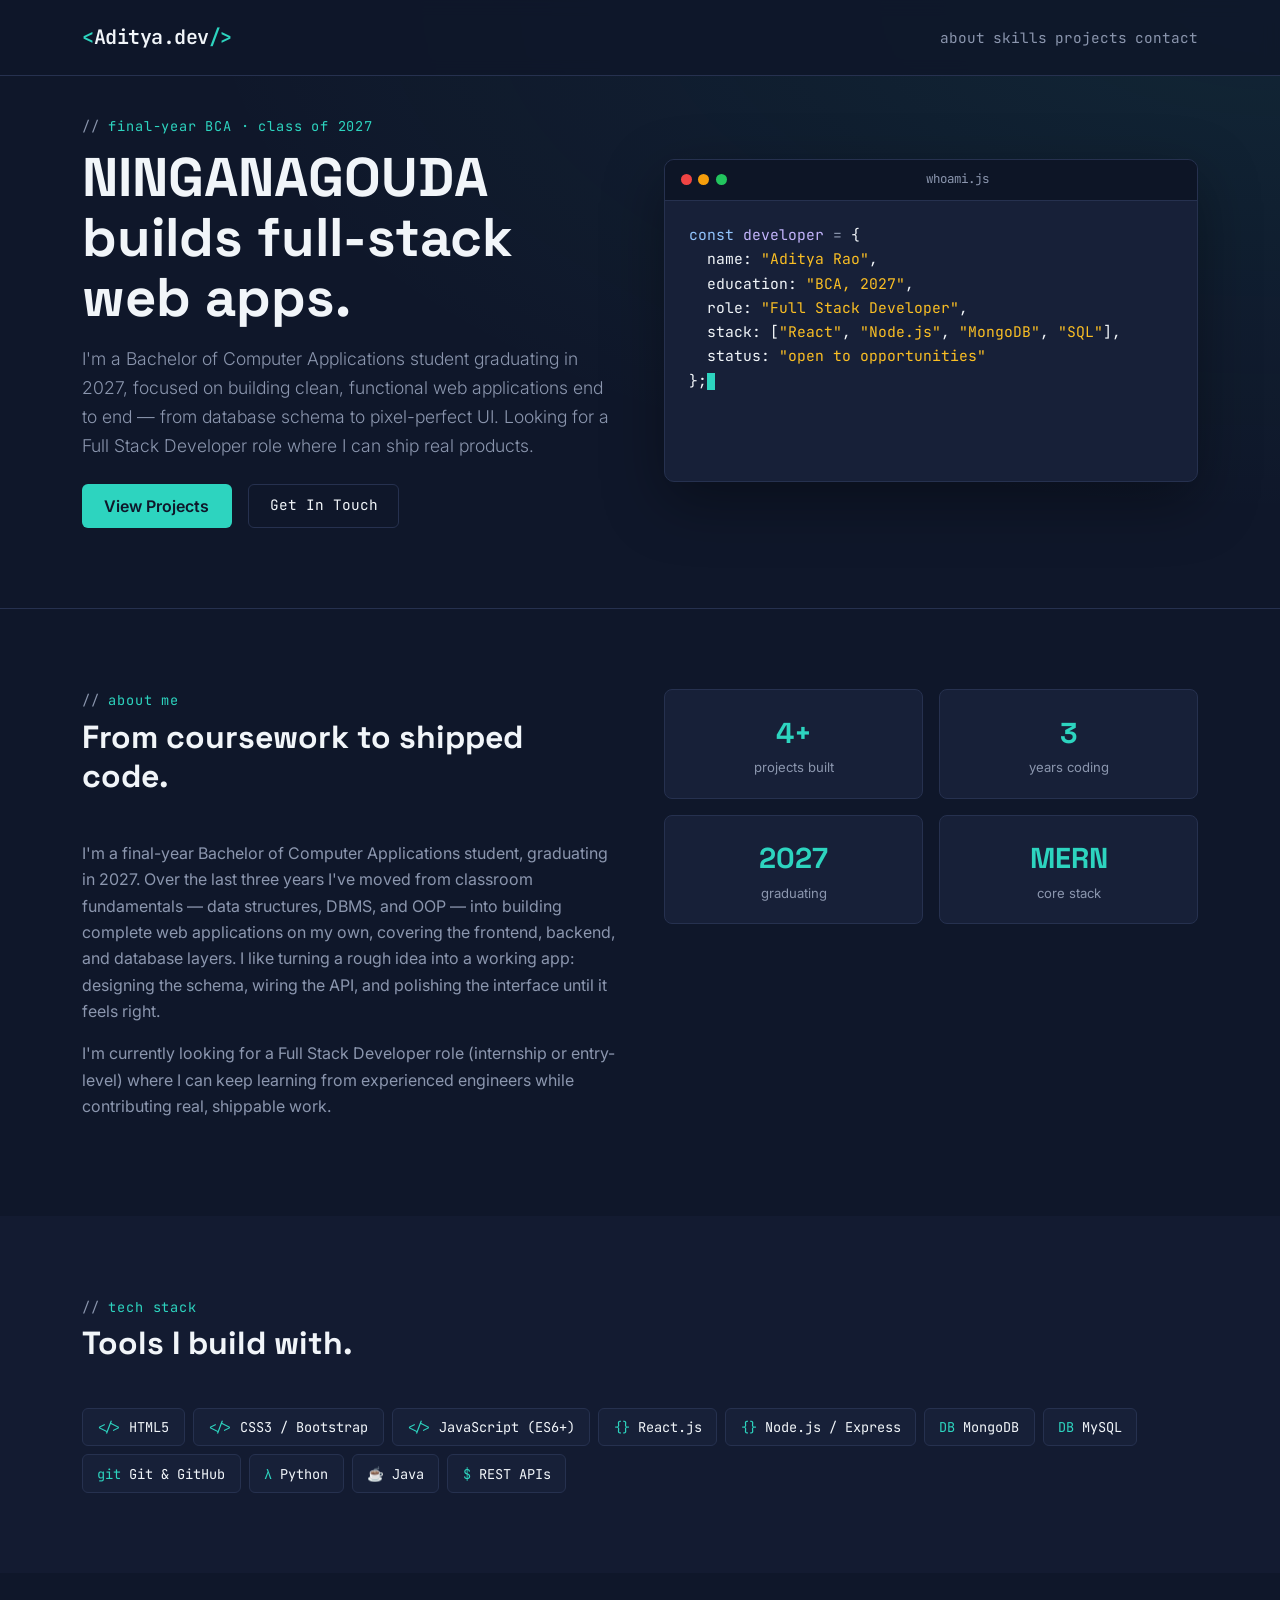
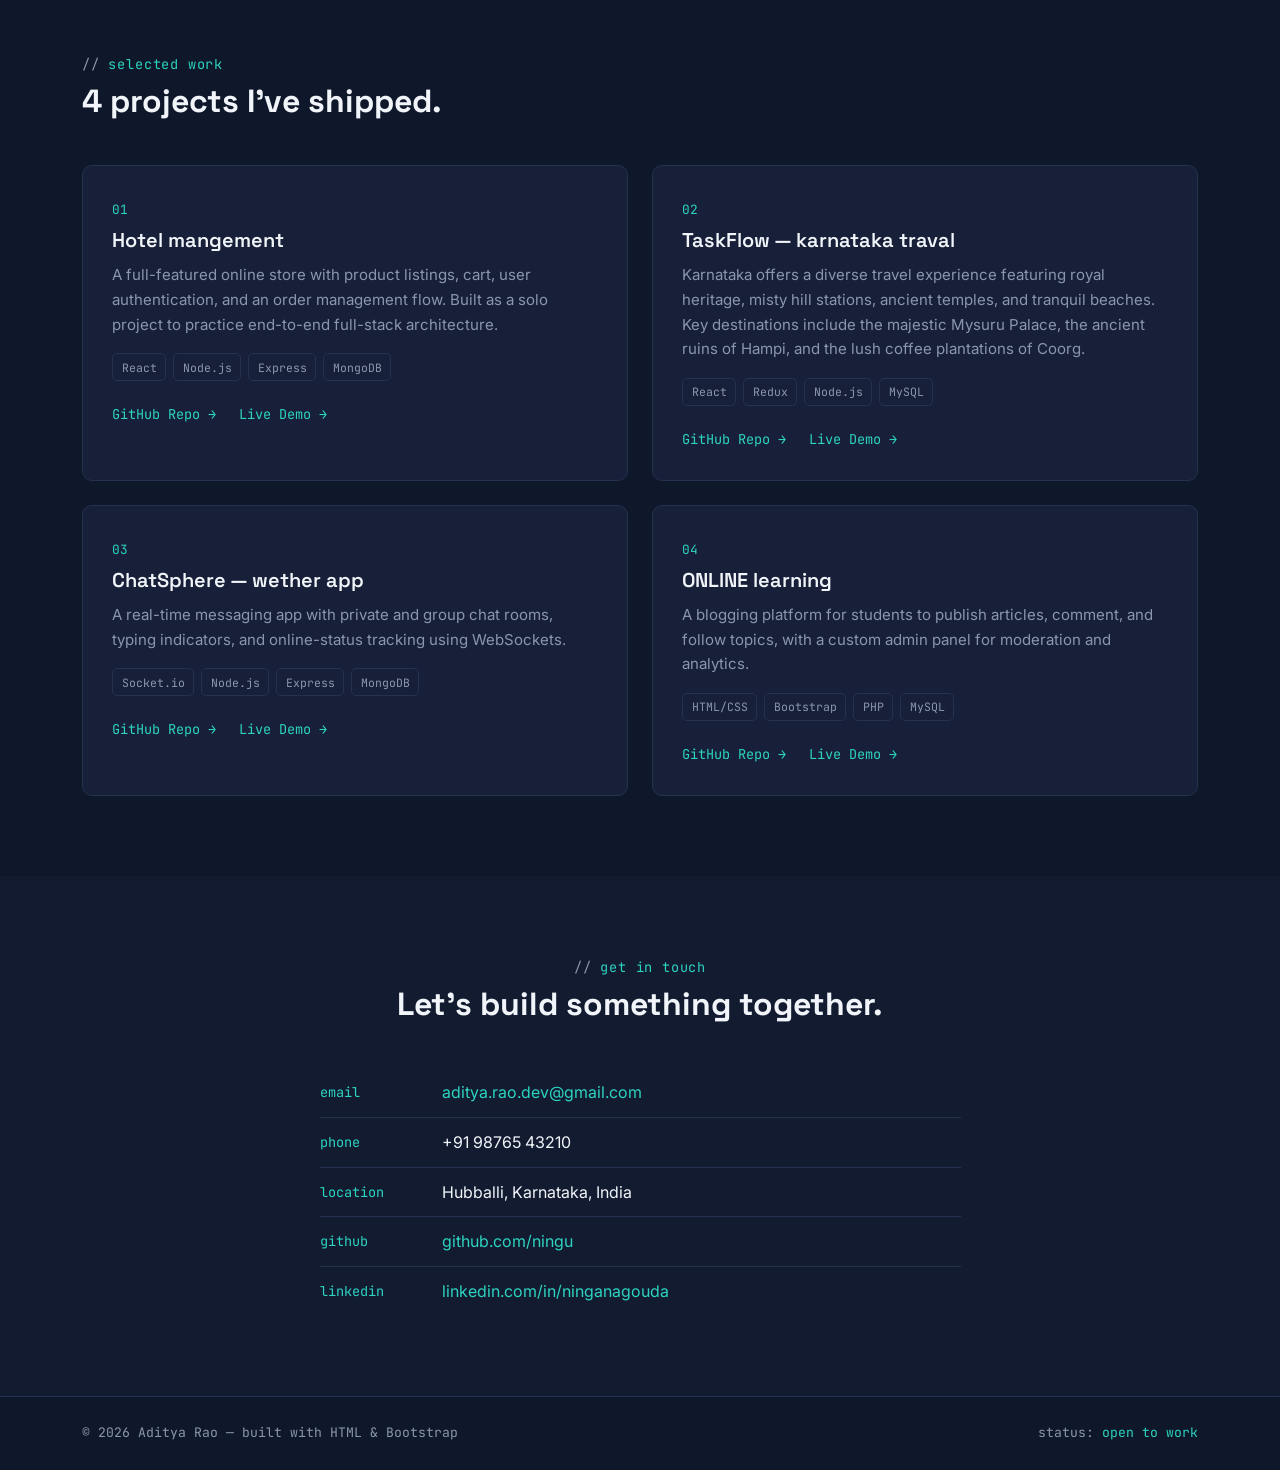
<file: index.html>
<!DOCTYPE html>
<html lang="en">
<head>
<meta charset="UTF-8">
<meta name="viewport" content="width=device-width, initial-scale=1.0">
<title>NINSANAGOUDA  — Full Stack Developer</title>

<link rel="preconnect" href="https://fonts.googleapis.com">
<link href="https://fonts.googleapis.com/css2?family=Space+Grotesk:wght@500;600;700&family=Inter:wght@400;500;600&family=JetBrains+Mono:wght@400;500;600&display=swap" rel="stylesheet">

<link href="https://cdn.jsdelivr.net/npm/bootstrap@5.3.3/dist/css/bootstrap.min.css" rel="stylesheet">

<style>
  :root{
    --bg:        #0F172A;
    --bg-alt:    #131B31;
    --panel:     #172038;
    --line:      #26314F;
    --text:      #F1F5F9;
    --muted:     #8B96AE;
    --accent:    #2DD4BF;
    --accent-2:  #FBBF24;
  }

  ::selection{ background:var(--accent); color:#0F172A; }

  body{
    background:var(--bg);
    color:var(--text);
    font-family:'Inter', sans-serif;
    line-height:1.65;
  }

  h1, h2, h3, .display-font{
    font-family:'Space Grotesk', sans-serif;
  }

  .mono{ font-family:'JetBrains Mono', monospace; }

  a{ color:var(--accent); text-decoration:none; }
  a:hover{ color:var(--accent-2); }

  /* ---------- Nav ---------- */
  .navbar{
    background:rgba(15,23,42,0.85);
    backdrop-filter:blur(8px);
    border-bottom:1px solid var(--line);
  }
  .navbar-brand{
    font-family:'JetBrains Mono', monospace;
    font-weight:600;
    color:var(--text) !important;
    letter-spacing:-0.5px;
  }
  .navbar-brand .bracket{ color:var(--accent); }
  .nav-link{
    color:var(--muted) !important;
    font-family:'JetBrains Mono', monospace;
    font-size:0.9rem;
    margin-left:0.5rem;
  }
  .nav-link:hover{ color:var(--accent) !important; }

  /* ---------- Hero / terminal ---------- */
  .hero{
    padding:7rem 0 5rem;
    border-bottom:1px solid var(--line);
    background:
      radial-gradient(ellipse at top right, rgba(45,212,191,0.08), transparent 60%),
      var(--bg);
  }
  .eyebrow{
    font-family:'JetBrains Mono', monospace;
    color:var(--accent);
    font-size:0.85rem;
    letter-spacing:0.06em;
  }
  .eyebrow::before{ content:"// "; color:var(--muted); }

  .hero h1{
    font-size:clamp(2.2rem, 5vw, 3.4rem);
    font-weight:700;
    line-height:1.1;
    margin:0.6rem 0 1rem;
  }
  .hero .lead{
    color:var(--muted);
    font-size:1.1rem;
    max-width:34rem;
  }

  .btn-accent{
    background:var(--accent);
    color:#0F172A;
    font-weight:600;
    border:none;
    padding:0.65rem 1.4rem;
  }
  .btn-accent:hover{ background:#5eead4; color:#0F172A; }
  .btn-outline-mono{
    border:1px solid var(--line);
    color:var(--text);
    font-family:'JetBrains Mono', monospace;
    font-size:0.9rem;
    padding:0.6rem 1.3rem;
  }
  .btn-outline-mono:hover{ border-color:var(--accent); color:var(--accent); }

  /* terminal card */
  .terminal{
    background:var(--panel);
    border:1px solid var(--line);
    border-radius:10px;
    box-shadow:0 20px 60px rgba(0,0,0,0.35);
    overflow:hidden;
  }
  .terminal-bar{
    background:#0D1526;
    padding:0.6rem 1rem;
    display:flex;
    align-items:center;
    gap:0.4rem;
    border-bottom:1px solid var(--line);
  }
  .dot{ width:11px; height:11px; border-radius:50%; }
  .dot.red{ background:#ef4444; }
  .dot.yellow{ background:#f59e0b; }
  .dot.green{ background:#22c55e; }
  .terminal-title{
    margin-left:auto; margin-right:auto;
    font-family:'JetBrains Mono', monospace;
    color:var(--muted);
    font-size:0.78rem;
  }
  .terminal-body{
    padding:1.4rem 1.5rem;
    font-family:'JetBrains Mono', monospace;
    font-size:0.92rem;
    min-height:280px;
  }
  .tk-key{ color:#93c5fd; }
  .tk-str{ color:#fbbf24; }
  .tk-punc{ color:var(--muted); }
  .tk-const{ color:#c4b5fd; }
  .cursor{
    display:inline-block; width:8px; height:1.1em;
    background:var(--accent); vertical-align:text-bottom;
    animation:blink 1s steps(1) infinite;
  }
  @keyframes blink{ 50%{ opacity:0; } }

  /* ---------- Section shells ---------- */
  section{ padding:5rem 0; }
  .section-alt{ background:var(--bg-alt); }
  .section-head{ margin-bottom:2.8rem; }
  .section-head .eyebrow{ display:block; margin-bottom:0.4rem; }
  .section-head h2{ font-size:2rem; font-weight:700; }

  /* ---------- About ---------- */
  .stat-box{
    border:1px solid var(--line);
    border-radius:8px;
    padding:1.2rem 1rem;
    background:var(--panel);
    text-align:center;
  }
  .stat-box .num{
    font-family:'Space Grotesk', sans-serif;
    font-size:1.8rem; font-weight:700; color:var(--accent);
  }
  .stat-box .lbl{ color:var(--muted); font-size:0.82rem; }

  /* ---------- Skills ---------- */
  .skill-pill{
    border:1px solid var(--line);
    background:var(--panel);
    color:var(--text);
    font-family:'JetBrains Mono', monospace;
    font-size:0.85rem;
    padding:0.45rem 0.9rem;
    border-radius:6px;
    display:inline-flex;
    align-items:center;
    gap:0.5rem;
  }
  .skill-pill .tag{ color:var(--accent); }

  /* ---------- Projects ---------- */
  .proj-card{
    background:var(--panel);
    border:1px solid var(--line);
    border-radius:10px;
    padding:1.8rem;
    height:100%;
    transition:transform .2s ease, border-color .2s ease;
  }
  .proj-card:hover{
    transform:translateY(-4px);
    border-color:var(--accent);
  }
  .proj-index{
    font-family:'JetBrains Mono', monospace;
    color:var(--accent);
    font-size:0.8rem;
  }
  .proj-card h3{
    font-size:1.25rem; font-weight:600; margin:0.4rem 0 0.7rem;
  }
  .proj-card p{ color:var(--muted); font-size:0.94rem; }
  .stack-row{ margin:1rem 0 1.2rem; display:flex; flex-wrap:wrap; gap:0.4rem; }
  .stack-chip{
    font-family:'JetBrains Mono', monospace;
    font-size:0.72rem;
    color:var(--muted);
    border:1px solid var(--line);
    padding:0.2rem 0.55rem;
    border-radius:5px;
  }
  .proj-links a{
    font-family:'JetBrains Mono', monospace;
    font-size:0.85rem;
    margin-right:1.2rem;
  }

  /* ---------- Contact ---------- */
  .contact-card{
    background:var(--panel);
    border:1px solid var(--line);
    border-radius:10px;
    padding:2.5rem;
  }
  .contact-row{
    display:flex; align-items:center; gap:0.8rem;
    padding:0.7rem 0;
    border-bottom:1px solid var(--line);
  }
  .contact-row:last-child{ border-bottom:none; }
  .contact-row .k{
    font-family:'JetBrains Mono', monospace;
    color:var(--accent);
    width:110px;
    flex-shrink:0;
    font-size:0.85rem;
  }
  .contact-row .v{ color:var(--text); }

  footer{
    border-top:1px solid var(--line);
    padding:1.6rem 0;
    color:var(--muted);
    font-family:'JetBrains Mono', monospace;
    font-size:0.82rem;
  }

  @media (prefers-reduced-motion: reduce){
    .cursor{ animation:none; }
  }
</style>
</head>
<body>

<!-- NAV -->
<nav class="navbar navbar-expand-md fixed-top py-3">
  <div class="container">
    <a class="navbar-brand" href="#top"><span class="bracket">&lt;</span>Aditya.dev<span class="bracket">/&gt;</span></a>
    <button class="navbar-toggler" type="button" data-bs-toggle="collapse" data-bs-target="#navMenu" style="border-color:var(--line);">
      <span class="navbar-toggler-icon"></span>
    </button>
    <div class="collapse navbar-collapse justify-content-end" id="navMenu">
      <a class="nav-link" href="#about">about</a>
      <a class="nav-link" href="#skills">skills</a>
      <a class="nav-link" href="#projects">projects</a>
      <a class="nav-link" href="#contact">contact</a>
    </div>
  </div>
</nav>

<!-- HERO -->
<header class="hero" id="top">
  <div class="container">
    <div class="row align-items-center g-5">
      <div class="col-lg-6">
        <span class="eyebrow">final-year BCA · class of 2027</span>
        <h1>NINGANAGOUDA <br>builds full&#8209;stack web apps.</h1>
        <p class="lead">
          I'm a Bachelor of Computer Applications student graduating in 2027,
          focused on building clean, functional web applications end to end —
          from database schema to pixel-perfect UI. Looking for a Full Stack
          Developer role where I can ship real products.
        </p>
        <div class="d-flex flex-wrap gap-3 mt-4">
          <a href="#projects" class="btn btn-accent">View Projects</a>
          <a href="#contact" class="btn btn-outline-mono">Get In Touch</a>
        </div>
      </div>
      <div class="col-lg-6">
        <div class="terminal">
          <div class="terminal-bar">
            <span class="dot red"></span><span class="dot yellow"></span><span class="dot green"></span>
            <span class="terminal-title">whoami.js</span>
          </div>
          <div class="terminal-body">
<span class="tk-key">const</span> <span class="tk-const">developer</span> <span class="tk-punc">=</span> {<br>
&nbsp;&nbsp;name: <span class="tk-str">"Aditya Rao"</span>,<br>
&nbsp;&nbsp;education: <span class="tk-str">"BCA, 2027"</span>,<br>
&nbsp;&nbsp;role: <span class="tk-str">"Full Stack Developer"</span>,<br>
&nbsp;&nbsp;stack: [<span class="tk-str">"React"</span>, <span class="tk-str">"Node.js"</span>, <span class="tk-str">"MongoDB"</span>, <span class="tk-str">"SQL"</span>],<br>
&nbsp;&nbsp;status: <span class="tk-str">"open to opportunities"</span><br>
};<span class="cursor"></span>
          </div>
        </div>
      </div>
    </div>
  </div>
</header>

<!-- ABOUT -->
<section id="about">
  <div class="container">
    <div class="row g-5">
      <div class="col-lg-6">
        <div class="section-head">
          <span class="eyebrow">about me</span>
          <h2>From coursework to shipped code.</h2>
        </div>
        <p style="color:var(--muted)">
          I'm a final-year Bachelor of Computer Applications student, graduating in 2027.
          Over the last three years I've moved from classroom fundamentals — data
          structures, DBMS, and OOP — into building complete web applications on my own,
          covering the frontend, backend, and database layers. I like turning a rough
          idea into a working app: designing the schema, wiring the API, and polishing
          the interface until it feels right.
        </p>
        <p style="color:var(--muted)">
          I'm currently looking for a Full Stack Developer role (internship or
          entry-level) where I can keep learning from experienced engineers while
          contributing real, shippable work.
        </p>
      </div>
      <div class="col-lg-6">
        <div class="row g-3">
          <div class="col-6">
            <div class="stat-box"><div class="num">4+</div><div class="lbl">projects built</div></div>
          </div>
          <div class="col-6">
            <div class="stat-box"><div class="num">3</div><div class="lbl">years coding</div></div>
          </div>
          <div class="col-6">
            <div class="stat-box"><div class="num">2027</div><div class="lbl">graduating</div></div>
          </div>
          <div class="col-6">
            <div class="stat-box"><div class="num">MERN</div><div class="lbl">core stack</div></div>
          </div>
        </div>
      </div>
    </div>
  </div>
</section>

<!-- SKILLS -->
<section id="skills" class="section-alt">
  <div class="container">
    <div class="section-head">
      <span class="eyebrow">tech stack</span>
      <h2>Tools I build with.</h2>
    </div>
    <div class="d-flex flex-wrap gap-2">
      <span class="skill-pill"><span class="tag">&lt;/&gt;</span>HTML5</span>
      <span class="skill-pill"><span class="tag">&lt;/&gt;</span>CSS3 / Bootstrap</span>
      <span class="skill-pill"><span class="tag">&lt;/&gt;</span>JavaScript (ES6+)</span>
      <span class="skill-pill"><span class="tag">&#123;&#125;</span>React.js</span>
      <span class="skill-pill"><span class="tag">&#123;&#125;</span>Node.js / Express</span>
      <span class="skill-pill"><span class="tag">DB</span>MongoDB</span>
      <span class="skill-pill"><span class="tag">DB</span>MySQL</span>
      <span class="skill-pill"><span class="tag">git</span>Git &amp; GitHub</span>
      <span class="skill-pill"><span class="tag">λ</span>Python</span>
      <span class="skill-pill"><span class="tag">☕</span>Java</span>
      <span class="skill-pill"><span class="tag">$</span>REST APIs</span>
    </div>
  </div>
</section>

<!-- PROJECTS -->
<section id="projects">
  <div class="container">
    <div class="section-head">
      <span class="eyebrow">selected work</span>
      <h2>4 projects I've shipped.</h2>
    </div>
    <div class="row g-4">

      <!-- Project 1 -->
      <div class="col-md-6">
        <div class="proj-card">
          <span class="proj-index">01</span>
          <h3>Hotel mangement </h3>
          <p>
            A full-featured online store with product listings, cart, user
            authentication, and an order management flow. Built as a solo
            project to practice end-to-end full-stack architecture.
          </p>
          <div class="stack-row">
            <span class="stack-chip">React</span>
            <span class="stack-chip">Node.js</span>
            <span class="stack-chip">Express</span>
            <span class="stack-chip">MongoDB</span>
          </div>
          <div class="proj-links">
            <a href="https://github.com/ningu-sg/hotel_mangement.git" target="_blank">GitHub Repo →</a>
            <a href="https://hotel-mangement-5fcj.onrender.com" target="_blank">Live Demo →</a>
          </div>
        </div>
      </div>

      <!-- Project 2 -->
      <div class="col-md-6">
        <div class="proj-card">
          <span class="proj-index">02</span>
          <h3>TaskFlow —  karnataka traval</h3>
          <p>
            Karnataka offers a diverse travel experience featuring royal heritage, misty hill stations, ancient temples, and tranquil beaches. Key destinations include the majestic Mysuru Palace, the ancient ruins of Hampi, and the lush coffee plantations of Coorg.
          </p>
          <div class="stack-row">
            <span class="stack-chip">React</span>
            <span class="stack-chip">Redux</span>
            <span class="stack-chip">Node.js</span>
            <span class="stack-chip">MySQL</span>
          </div>
          <div class="proj-links">
            <a href=" https://github.com/ningu-sg/karnataka-travel.git" target="_blank">GitHub Repo →</a>
            <a href=" https://karnataka-travel-2.onrender.com" target="_blank">Live Demo →</a>
          </div>
        </div>
      </div>

      <!-- Project 3 -->
      <div class="col-md-6">
        <div class="proj-card">
          <span class="proj-index">03</span>
          <h3>ChatSphere — wether app</h3>
          <p>
            A real-time messaging app with private and group chat rooms,
            typing indicators, and online-status tracking using WebSockets.
          </p>
          <div class="stack-row">
            <span class="stack-chip">Socket.io</span>
            <span class="stack-chip">Node.js</span>
            <span class="stack-chip">Express</span>
            <span class="stack-chip">MongoDB</span>
          </div>
          <div class="proj-links">
            <a href="https://github.com/adityarao/chatsphere" target="_blank">GitHub Repo →</a>
            <a href="https://weather-check-3.onrender.com" target="_blank">Live Demo →</a>
          </div>
        </div>
      </div>

      <!-- Project 4 -->
      <div class="col-md-6">
        <div class="proj-card">
          <span class="proj-index">04</span>
          <h3>ONLINE learning</h3>
          <p>
            A blogging platform for students to publish articles, comment,
            and follow topics, with a custom admin panel for moderation and
            analytics.
          </p>
          <div class="stack-row">
            <span class="stack-chip">HTML/CSS</span>
            <span class="stack-chip">Bootstrap</span>
            <span class="stack-chip">PHP</span>
            <span class="stack-chip">MySQL</span>
          </div>
          <div class="proj-links">
            <a href="https://github.com/adityarao/campusblog" target="_blank">GitHub Repo →</a>
            <a href="https://online-learning-ritm.onrender.com" target="_blank">Live Demo →</a>
          </div>
        </div>
      </div>

    </div>
  </div>
</section>

<!-- CONTACT -->
<section id="contact" class="section-alt">
  <div class="container">
    <div class="row justify-content-center">
      <div class="col-lg-7">
        <div class="section-head text-center">
          <span class="eyebrow">get in touch</span>
          <h2>Let's build something together.</h2>
        </div>
        <div class="contact-car d">
          <div class="contact-row">
            <span class="k">email</span>
            <span class="v"><a href="mailto:ningu.rao.dev@gmail.com">aditya.rao.dev@gmail.com</a></span>
          </div>
          <div class="contact-row">
            <span class="k">phone</span>
            <span class="v">+91 98765 43210</span>
          </div>
          <div class="contact-row">
            <span class="k">location</span>
            <span class="v">Hubballi, Karnataka, India</span>
          </div>
          <div class="contact-row">
            <span class="k">github</span>
            <span class="v"><a href=" " target="_blank">github.com/ningu</a></span>
          </div>
          <div class="contact-row">
            <span class="k">linkedin</span>
            <span class="v"><a href="https://linkedin.com/in/ninganagouda" target="_blank">linkedin.com/in/ninganagouda</a></span>
          </div>
        </div>
      </div>
    </div>
  </div>
</section>

<footer>
  <div class="container d-flex justify-content-between flex-wrap gap-2">
    <span>&copy; 2026 Aditya Rao — built with HTML &amp; Bootstrap</span>
    <span>status: <span style="color:var(--accent)">open to work</span></span>
  </div>
</footer>

<script src="https://cdn.jsdelivr.net/npm/bootstrap@5.3.3/dist/js/bootstrap.bundle.min.js"></script>
</body>
</html>
</file>
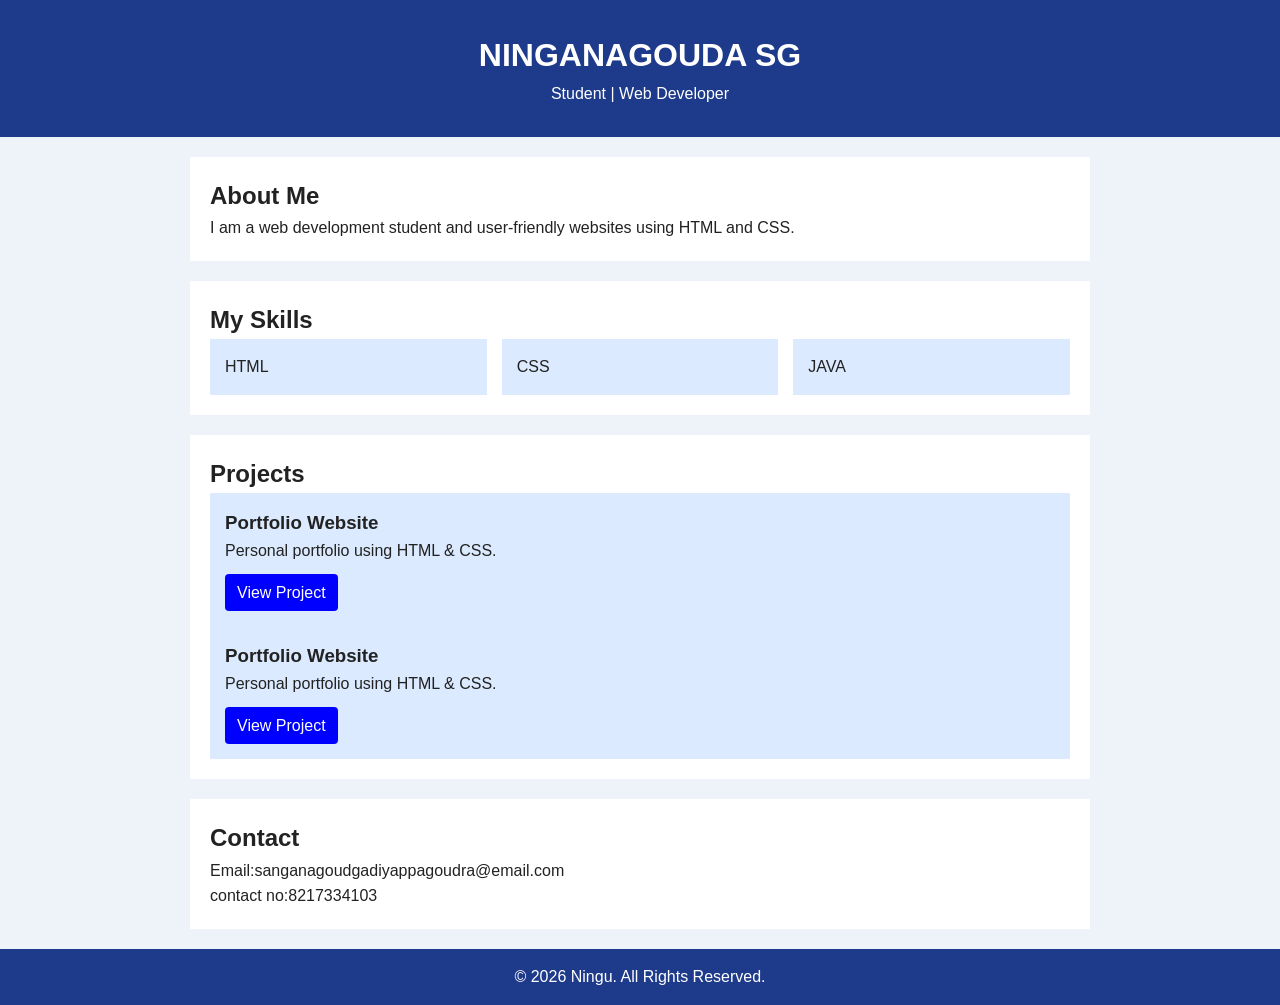
<file: style.html>
<!DOCTYPE html>
<html >
<head> 
    <title>My Portfolio</title>
    <link rel="stylesheet" href="style.css">
</head>
<body>

    <!-- Header -->
    <header>
        <h1>NINGANAGOUDA SG</h1>
        <p>Student | Web Developer</p>
    </header>

    <!-- About -->
    <div class="section">
        <h2>About Me</h2>
        <p>
            I am a web development student and user-friendly websites using HTML and CSS.
        </p>
    </div>

    <!-- Skills -->
    <div class="section">
        <h2>My Skills</h2>
        <div class="flex">
            <div class="card">HTML</div>
            <div class="card">CSS</div>
            <div class="card">JAVA</div>
        </div>
    </div>

    <!-- Projects -->
    <div class="section">
        <h2>Projects</h2>
        
            <div class="card">
                <h3>Portfolio Website</h3>
                <p>Personal portfolio using HTML & CSS.</p>
                <a href="#" class="btn">View Project</a>
             
 </div> 
   <div class="card">
                <h3>Portfolio Website</h3>
                <p>Personal portfolio using HTML & CSS.</p>
                <a href="#" class="btn">View Project</a>
             
 </div> 
    </div>

    <!-- Cont -->
    <div class="section">
        <h2>Contact</h2>
        <p>Email:sanganagoudgadiyappagoudra@email.com</p>
        <p>contact no:8217334103</p>
    </div>

    <!-- FOOTER -->
    <footer>
        <p>© 2026 Ningu. All Rights Reserved.</p>
    </footer>

</body>
</html>
</file>
<file: style.css>
* {
    margin: 0;
    padding: 0;
    box-sizing: border-box;
}

/* Body */
body {
    font-family: Arial, sans-serif;
    background-color: #eef3f9;    
    color: #222;
    line-height: 1.6;
}

 
header {
    background-color: #1e3a8a;  
    color: white;
    text-align: center;
    padding: 30px;
}

/*  about Section */
.section {
    padding: 20px;
    margin: 20px auto;
    width: 90%;
    max-width: 900px;
    background-color: white;
     
}

 
.flex {
    display: flex;
    gap: 15px;
     
}

/* Card */
.card {
    flex: 1; /* space which adjest */
    min-width: 200px;
    background-color: #dbeafe;    
    padding: 15px;
    text-align: left;
     
}

/* Button */
.btn {
    display: inline-block;
    padding: 6px 12px;
    margin-top: 10px;
    background-color: blue;   /* blue button */
    color: white;
    text-decoration: none;
    border-radius: 4px;
}

/* Hover Effect */
.btn:hover {
    background-color: blue;   /* darker blue on hover */
}
 

/* Footer */
footer{
    text-align: center;
    padding: 15px;
    background-color: #1e3a8a;
    color: white;
    margin-top: 20px;
}
</file>
